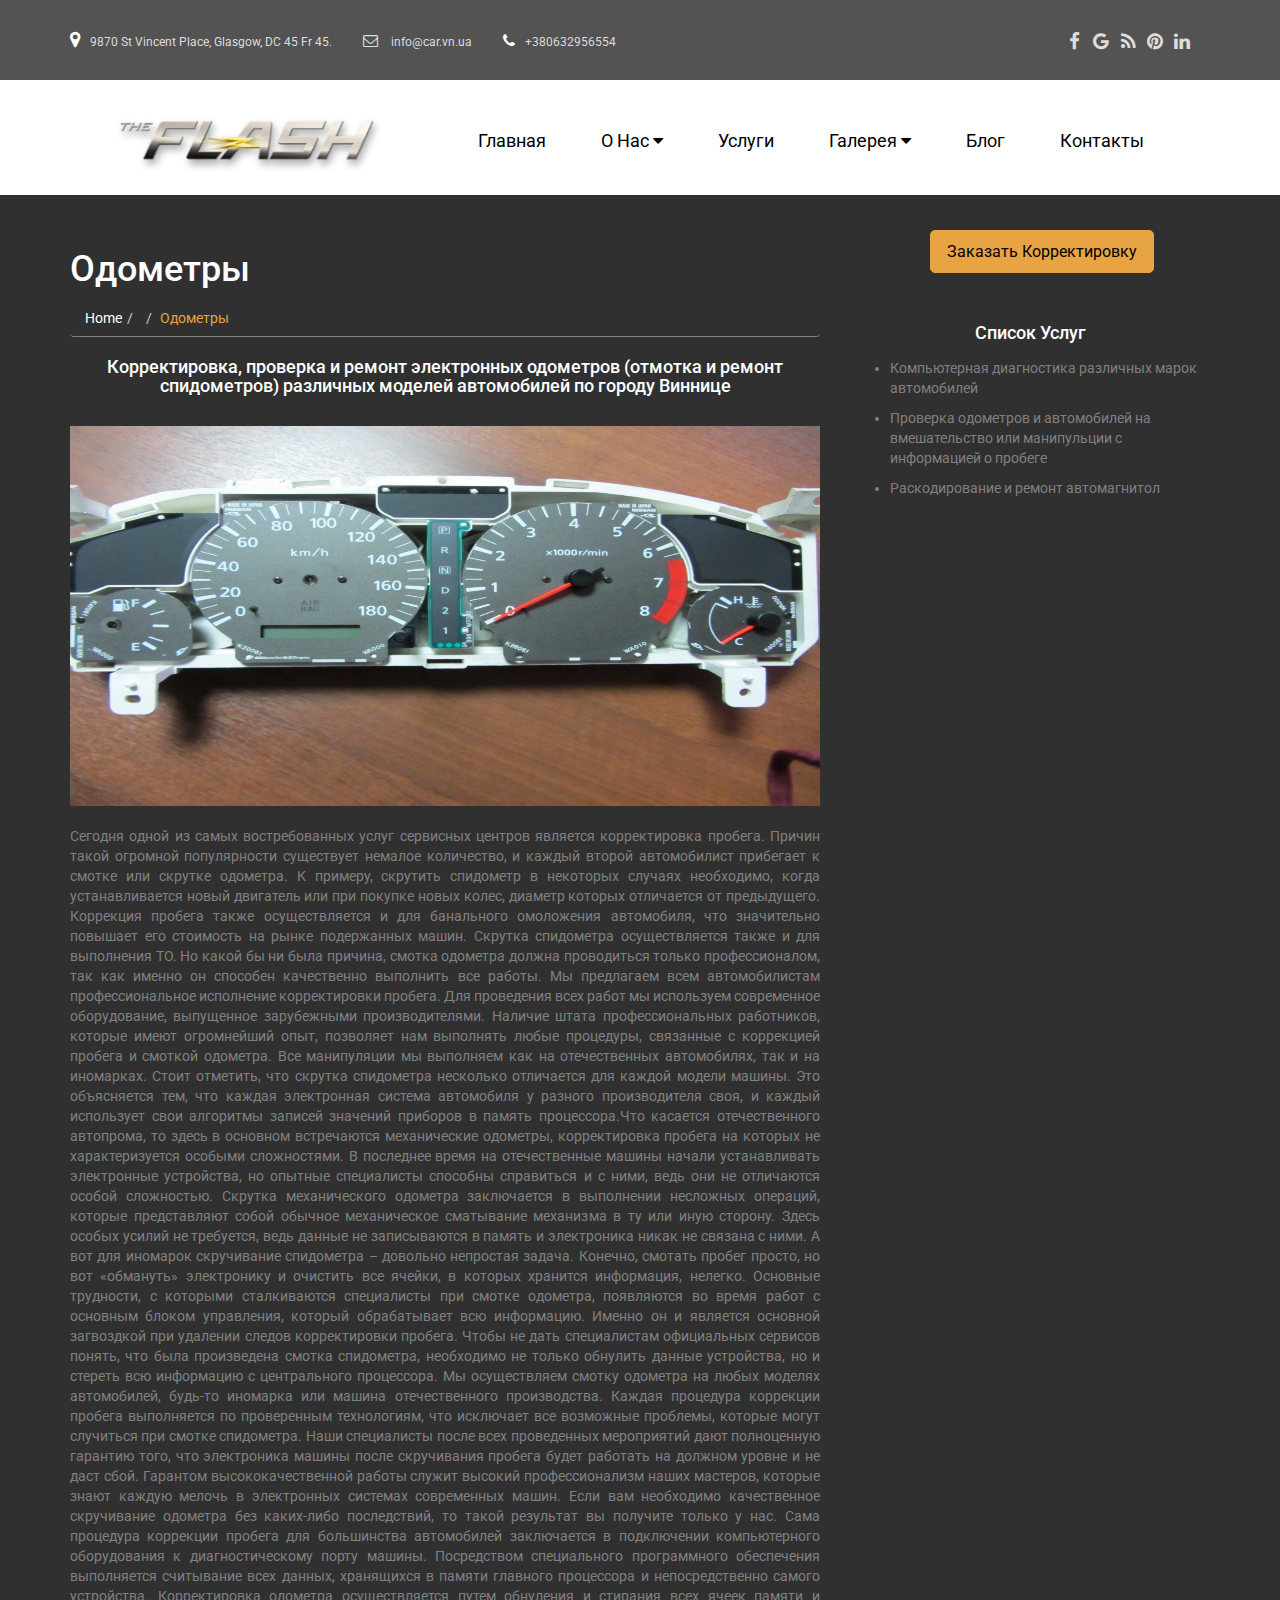
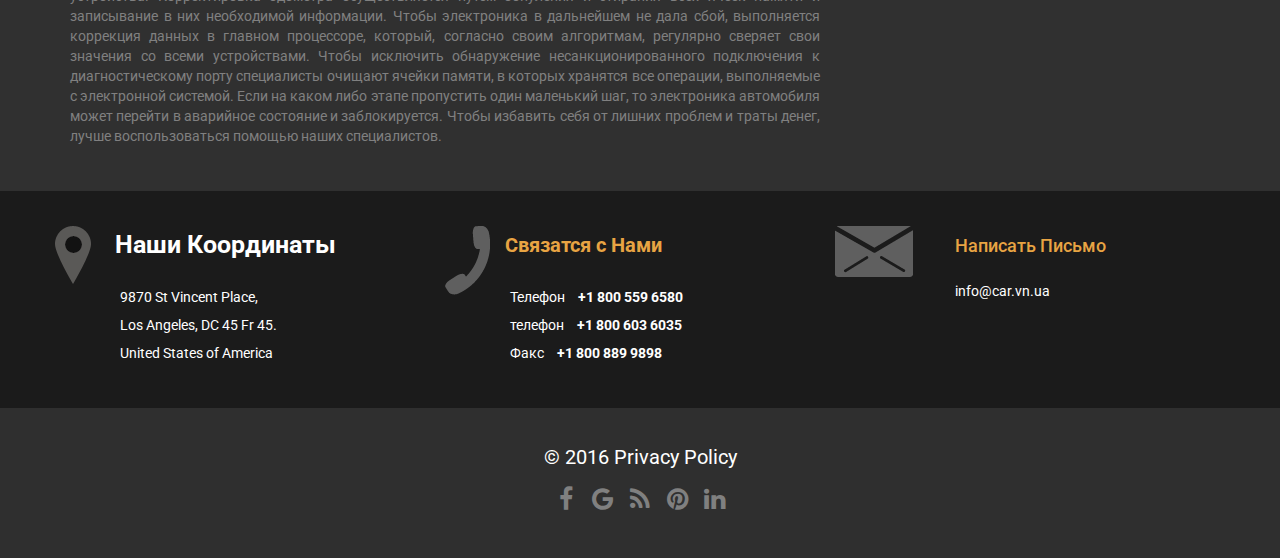
<file: single.html>
<html><head>
    <meta charset="utf-8">
    <meta name="viewport" content="width=device-width, initial-scale=1">
    <script type="text/javascript" src="http://cdnjs.cloudflare.com/ajax/libs/jquery/2.0.3/jquery.min.js"></script>
    <script type="text/javascript" src="http://netdna.bootstrapcdn.com/bootstrap/3.3.4/js/bootstrap.min.js"></script>
    <link href="http://cdnjs.cloudflare.com/ajax/libs/font-awesome/4.3.0/css/font-awesome.min.css" rel="stylesheet" type="text/css">
    <link href="css\style.css" rel="stylesheet" type="text/css">
    <link href="https://fonts.googleapis.com/css?family=Roboto&amp;subset=latin,cyrillic,cyrillic-ext" rel="stylesheet" type="text/css">
  </head><body>
    <div class="top_bar">
      <div class="section">
        <div class="container contacts">
          <b class="icon_marker">9870 St Vincent Place, Glasgow, DC 45 Fr 45.</b>
          <b class="letter_icon">
            <a href="#">info@car.vn.ua</a>
          </b>
          <em>+380632956554</em>
          <div class="row text-right">
            <a href="#"><i class="fa fa-fw fa-facebook fa-lg text-muted"></i></a>
            <a href="#"><i class="fa fa-fw fa-lg fa-google text-muted"></i></a>
            <a href="#"><i class="fa fa-rss fa-fw fa-lg text-muted"></i></a>
            <a href="#"><i class="fa fa-fw fa-pinterest fa-lg text-muted"></i></a>
            <a href="#"><i class="fa fa-fw fa-linkedin fa-lg text-muted"></i></a>
          </div>
        </div>
      </div>
    </div>
    <div class="navbar">
      <div class="navbar-header">
        <button type="button" class="navbar-toggle" data-toggle="collapse" data-target="#navbar-ex-collapse">
          <span class="sr-only">Toggle navigation</span>
          <span class="icon-bar"></span>
          <span class="icon-bar"></span>
          <span class="icon-bar"></span>
        </button>
        <a class="navbar-brand" href="index.html">

              <img src="img/logo_icon.png">

            </a>
      </div>
      <div class="collapse navbar-collapse" id="navbar-ex-collapse">
        <ul class="nav navbar-nav navbar-right">
          <li>
            <a href="index.html">Главная</a>
          </li>
          <li class="dropdown">
            <a href="#" class="dropdown-toggle" data-toggle="dropdown" role="button" aria-expanded="false">О Нас <i class="fa fa-caret-down"></i></a>
            <ul class="dropdown-menu" role="menu">
              <li>
                <a href="#">Отзывы</a>
              </li>
              <li>
                <a href="#">Архивы</a>
              </li>
              <li>
                <a href="#">FAQS</a>
              </li>
            </ul>
          </li>
          <li>
            <a href="#">Услуги</a>
          </li>
          <li class="dropdown">
            <a href="#" class="dropdown-toggle" data-toggle="dropdown" role="button" aria-expanded="false">Галерея <i class="fa fa-caret-down"></i></a>
            <ul class="dropdown-menu" role="menu">
              <li>
                <a href="#">Галерея 1</a>
              </li>
              <li>
                <a href="#">Галерея 2</a>
              </li>
              <li>
                <a href="#">Галерея 3</a>
              </li>
            </ul>
          </li>
          <li>
            <a href="#">Блог</a>
          </li>
          <li>
            <a href="#">Контакты</a>
          </li>
        </ul>
      </div>
    </div>
    <div class="section inside">
      <div class="container">
        <div class="row">
          <div class="col-md-8 single">
            <h1>Одометры</h1>
            <ul class="breadcrumb breadcrumb__t"><li><a href="index.html">Home</a></li><li class="divider"></li><li class="active">Одометры</li></ul>
            <h4>Корректировка, проверка и ремонт электронных одометров (отмотка и ремонт
              спидометров) различных моделей автомобилей по городу Виннице</h4>
              <img src="img/photo_single.jpg" alt="">
            <p>Сегодня одной из самых востребованных услуг сервисных центров является
              корректировка пробега. Причин такой огромной популярности существует немалое
              количество, и каждый второй автомобилист прибегает к смотке или скрутке
              одометра. К примеру, скрутить спидометр в некоторых случаях необходимо,
              когда устанавливается новый двигатель или при покупке новых колес, диаметр
              которых отличается от предыдущего. Коррекция пробега также осуществляется
              и для банального омоложения автомобиля, что значительно повышает его стоимость
              на рынке подержанных машин. Скрутка спидометра осуществляется также и для
              выполнения ТО. Но какой бы ни была причина, смотка одометра должна проводиться
              только профессионалом, так как именно он способен качественно выполнить
              все работы. Мы предлагаем всем автомобилистам профессиональное исполнение
              корректировки пробега. Для проведения всех работ мы используем современное
              оборудование, выпущенное зарубежными производителями. Наличие штата профессиональных
              работников, которые имеют огромнейший опыт, позволяет нам выполнять любые
              процедуры, связанные с коррекцией пробега и смоткой одометра. Все манипуляции
              мы выполняем как на отечественных автомобилях, так и на иномарках. Стоит
              отметить, что скрутка спидометра несколько отличается для каждой модели
              машины. Это объясняется тем, что каждая электронная система автомобиля
              у разного производителя своя, и каждый использует свои алгоритмы записей
              значений приборов в память процессора.Что касается отечественного автопрома, то здесь в основном встречаются механические одометры, корректировка пробега на которых не характеризуется особыми сложностями. В последнее время на отечественные машины начали устанавливать электронные устройства, но опытные специалисты способны справиться и с ними, ведь они не отличаются особой сложностью. Скрутка механического одометра заключается в выполнении несложных операций, которые представляют собой обычное механическое сматывание механизма в ту или иную сторону. Здесь особых усилий не требуется, ведь данные не записываются в память и электроника никак не связана с ними.

А вот для иномарок скручивание спидометра – довольно непростая задача. Конечно, смотать пробег просто, но вот «обмануть» электронику и очистить все ячейки, в которых хранится информация, нелегко. Основные трудности, с которыми сталкиваются специалисты при смотке одометра, появляются во время работ с основным блоком управления, который обрабатывает всю информацию. Именно он и является основной загвоздкой при удалении следов корректировки пробега. Чтобы не дать специалистам официальных сервисов понять, что была произведена смотка спидометра, необходимо не только обнулить данные устройства, но и стереть всю информацию с центрального процессора.

Мы осуществляем смотку одометра на любых моделях автомобилей, будь-то иномарка или машина отечественного производства. Каждая процедура коррекции пробега выполняется по проверенным технологиям, что исключает все возможные проблемы, которые могут случиться при смотке спидометра. Наши специалисты после всех проведенных мероприятий дают полноценную гарантию того, что электроника машины после скручивания пробега будет работать на должном уровне и не даст сбой. Гарантом высококачественной работы служит высокий профессионализм наших мастеров, которые знают каждую мелочь в электронных системах современных машин. Если вам необходимо качественное скручивание одометра без каких-либо последствий, то такой результат вы получите только у нас.

Сама процедура коррекции пробега для большинства автомобилей заключается в подключении компьютерного оборудования к диагностическому порту машины. Посредством специального программного обеспечения выполняется считывание всех данных, хранящихся в памяти главного процессора и непосредственно самого устройства. Корректировка одометра осуществляется путем обнуления и стирания всех ячеек памяти и записывание в них необходимой информации. Чтобы электроника в дальнейшем не дала сбой, выполняется коррекция данных в главном процессоре, который, согласно своим алгоритмам, регулярно сверяет свои значения со всеми устройствами. Чтобы исключить обнаружение несанкционированного подключения к диагностическому порту специалисты очищают ячейки памяти, в которых хранятся все операции, выполняемые с электронной системой. Если на каком либо этапе пропустить один маленький шаг, то электроника автомобиля может перейти в аварийное состояние и заблокируется. Чтобы избавить себя от лишних проблем и траты денег, лучше воспользоваться помощью наших специалистов.</p>
          </div>
          <div class="col-md-4 aside">
             <div class="inside_but">
              <a class="btn btn-lg btn-primary pair">Заказать Корректировку</a>
            </div>
            <h4>Список Услуг</h4>
            <ul>
              <a href="#"><li>Компьютерная диагностика различных марок автомобилей</li></a>
              <a href="#"><li>Проверка одометров и автомобилей на вмешательство или манипульции с информацией о пробеге</li></a>
              <a href="#"><li>Раскодирование и ремонт автомагнитол</li></a>
            </ul>
          </div>
        </div>
      </div>
    </div>
    <div class="section almost">
      <div class="container">
        <div class="row">
          <div class="col-md-4 wash">
            <h1>Наши Координаты</h1>
            <ul>
              <li>9870 St Vincent Place,</li>
              <li>Los Angeles, DC 45 Fr 45.</li>
              <li>United States of America</li>
            </ul>
          </div>
          <div class="col-md-4 phone">
            <h1>Связатся с Нами</h1>
            <ul>
              <li>Телефон
                <strong>+1 800 559 6580</strong>
              </li>
              <li>телефон
                <strong>+1 800 603 6035</strong>
              </li>
              <li>Факс
                <strong>+1 800 889 9898</strong>
              </li>
            </ul>
          </div>
          <div class="col-md-4 message">
            <h4>Написать Письмо</h4>
            <a href="#"><p>info@car.vn.ua</p></a>
          </div>
        </div>
      </div>
    </div>
    <footer class="section section-primary">
      <div class="container">
        <div class="row">
          <div class="col-md-12 hidden-xs text-center">
            <p>© 2016
              <a href="#"><span>Privacy Policy</span></a>
            </p>
            <a href="#"><i class="fa fa-3x fa-fw fa-facebook text-inverse"></i></a>
            <a href="#"><i class="fa fa-3x fa-fw fa-google text-inverse"></i></a>
            <a href="#"><i class="fa fa-3x fa-fw fa-rss text-inverse"></i></a>
            <a href="#"><i class="fa fa-3x fa-fw fa-pinterest text-inverse"></i></a>
            <a href="#"><i class="fa fa-3x fa-fw fa-linkedin text-inverse"></i></a>
          </div>
        </div>
      </div>
    </footer>


</body></html>
</file>
